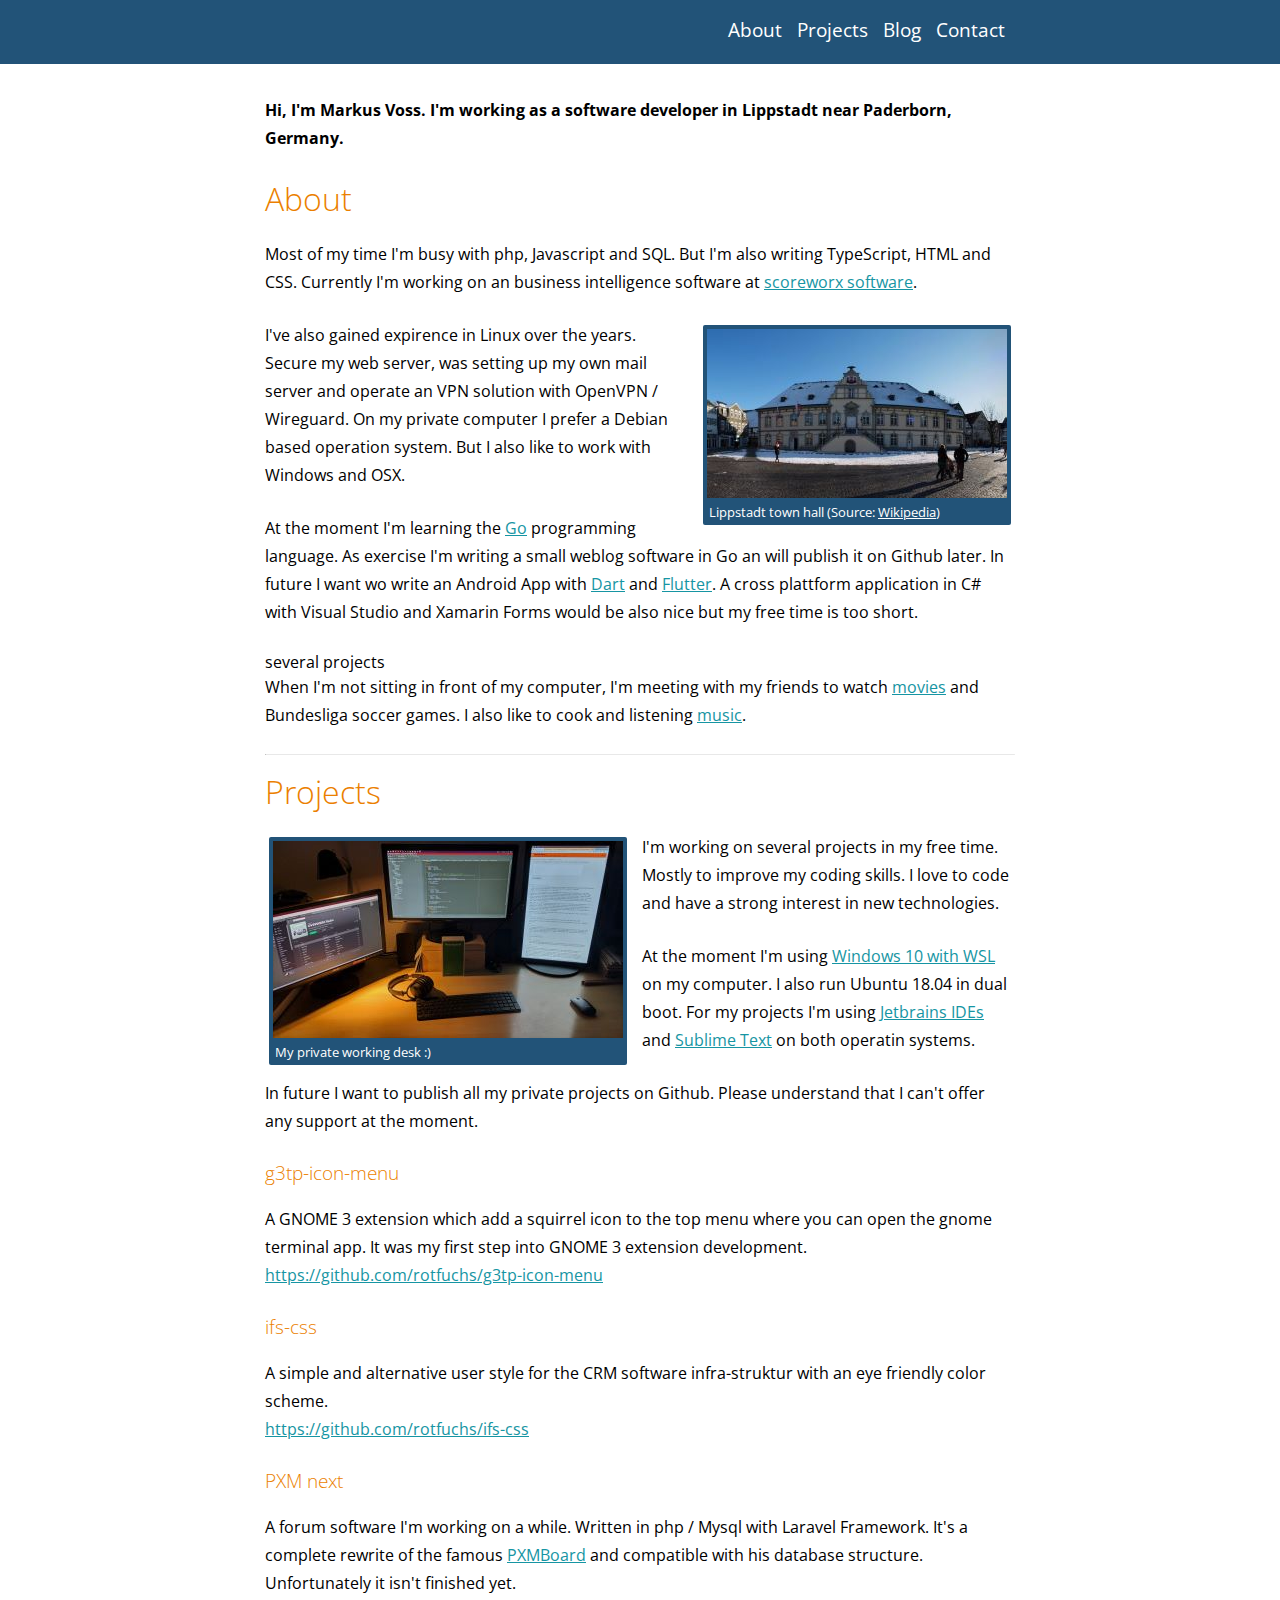
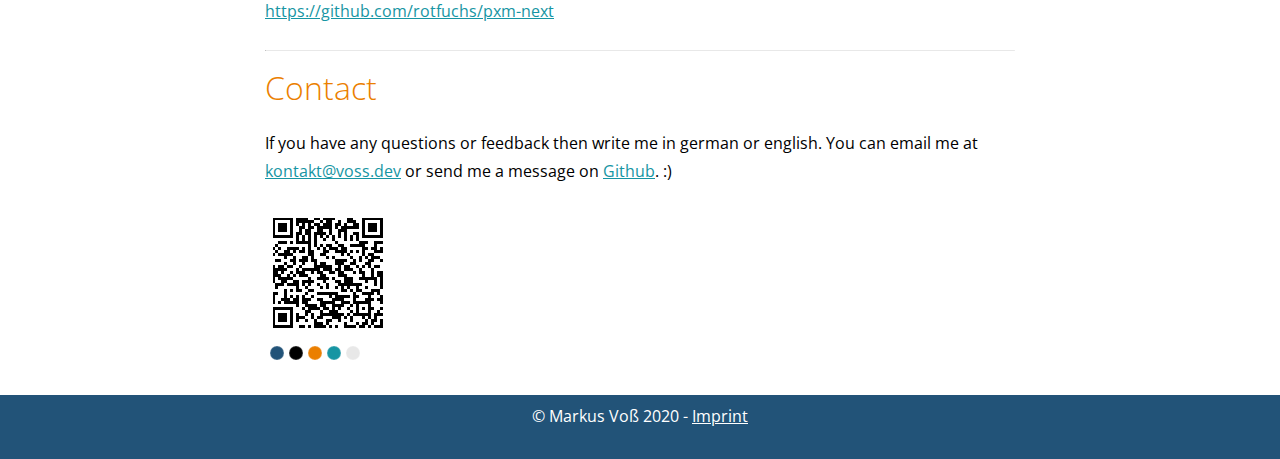
<file: index.html>
<!doctype html>

<html lang="en">
<head>
  	<meta charset="utf-8">

  	<title>Welcome - Markus Voss</title>
  	<meta name="author" content="Markus Voss">

  	<link rel="stylesheet" href="css/layout.css?v=1.0">
  	<link href="https://fonts.googleapis.com/css?family=Open+Sans:300,400" rel="stylesheet">
	<script type="text/javascript" src="js/qrcode.min.js"></script>
</head>

<body>

	<header>
		<div class="wrapper">
			<a href="#about">About</a>
			<a href="#projects">Projects</a>
			<a href="https://medium.com/rotfuchs-dev" target="_blank">Blog</a>
			<a href="#contact">Contact</a>
		</div>
	</header>

	<div class="content">
		<div class="wrapper">

			<p class="bold">
				Hi, I'm Markus Voss. I'm working as a software developer in Lippstadt near Paderborn, Germany.
			</p>

			<h1 id="about">About</h1>

			<p>
				Most of my time I'm busy with php, Javascript and SQL. But I'm also writing TypeScript, HTML and CSS. Currently I'm working on an business intelligence software at <a href="https://www.scoreworx.de">scoreworx software</a>.
			</p>

			<figure class="image image_right">
			  <img src="img/lippstadt_rathausplatz_small.jpg" alt="Image of the Lippstadt town hall" />
			  <figcaption>Lippstadt town hall (Source: <a href="https://commons.wikimedia.org/wiki/File:Panorama_Rathausplatz_in_Lippstadt.jpg">Wikipedia</a>)</figcaption>
			</figure>

			<p>
				I've also gained expirence in Linux over the years. Secure my web server, was setting up my own mail server and operate an VPN solution with OpenVPN / Wireguard. On my private computer I prefer a Debian based operation system. But I also like to work with Windows and OSX.
			</p>

			<p>
				At the moment I'm learning the <a href="https://golang.org">Go</a> programming language. As exercise I'm writing a small weblog software in Go an will publish it on Github later. In future I want wo write an Android App with <a href="https://www.dartlang.org">Dart</a> and <a href="https://flutter.dev">Flutter</a>. A cross plattform application in C# with Visual Studio and Xamarin Forms would be also nice but my free time is too short.
			</p>several projects
			<p>
				When I'm not sitting in front of my computer, I'm meeting with my friends to watch <a href="https://letterboxd.com/rotfuchs">movies</a> and Bundesliga soccer games. I also like to cook and listening <a href="https://www.last.fm/user/rotfuchs_fm">music</a>.
			</p>

			<hr />

			<h1 id="projects">Projects</h1>

			<figure class="image image_left">
			  <img src="img/private_desktop.jpg" alt="Image of my private desk" />
			  <figcaption>My private working desk :)</figcaption>
			</figure>

			<p>
				I'm working on several projects in my free time. Mostly to improve my coding skills. I love to code and have a strong interest in new technologies.
			</p>

			<p>
				At the moment I'm using <a href="https://en.wikipedia.org/wiki/Windows_Subsystem_for_Linux">Windows 10 with WSL</a> on my computer. I also run Ubuntu 18.04 in dual boot. For my projects I'm using <a href="https://www.jetbrains.com">Jetbrains IDEs</a> and <a href="https://www.sublimetext.com">Sublime Text</a> on both operatin systems.
			</p>

			<p>
				In future I want to publish all my private projects on Github. Please understand that I can't offer any support at the moment.
			</p>

			<h3>g3tp-icon-menu</h3>
			<p>
				A GNOME 3 extension which add a squirrel icon to the top menu where you can open the gnome terminal app. It was my first step into GNOME 3 extension development.<br />
				<a href="https://github.com/rotfuchs/g3tp-icon-menu">https://github.com/rotfuchs/g3tp-icon-menu</a>
			</p>

			<h3>ifs-css</h3>
			<p>
				A simple and alternative user style for the CRM software infra-struktur with an eye friendly color scheme.<br />
				<a href="https://github.com/rotfuchs/ifs-css">https://github.com/rotfuchs/ifs-css</a>
			</p>

			<h3>PXM next</h3>
			<p>
				A forum software I'm working on a while. Written in php / Mysql with Laravel Framework. It's a complete rewrite of the famous <a href="https://sourceforge.net/projects/pxmboard">PXMBoard</a> and compatible with his database structure. Unfortunately it isn't finished yet.<br />
				<a href="https://github.com/rotfuchs/pxm-next">https://github.com/rotfuchs/pxm-next</a>
			</p>

			<hr />

			<h1 id="contact">Contact</h1>
			<p>
				If you have any questions or feedback then write me in german or english. You can email me at <a href="mailto:kontakt@voss.dev">kontakt@voss.dev</a> or send me a message on <a href="https://github.com/rotfuchs">Github</a>. :)
			</p>

			<div id="qrcode"></div>
			<script type="text/javascript">
				new QRCode(document.getElementById("qrcode"), {
					text: window.location.href,
					width: 110,
					height: 110,
					colorDark : "#000000",
					colorLight : "#ffffff",
				});
			</script>

			<div class="used_colors">
				<div class="color_scheme">
					<div class="background-color"></div>
					<div class="text-color"></div>
					<div class="headline-color"></div>
					<div class="link-color"></div>
					<div class="border-color"></div>
					
				</div>
			</div>

		</div>
	</div>

	<footer>
		<div class="wrapper">
			<div class="copyright">&copy; Markus Vo&szlig; 2020 - <a href="imprint.html">Imprint</a></div>
		</div>
	</footer>
</body>
</html>
</file>
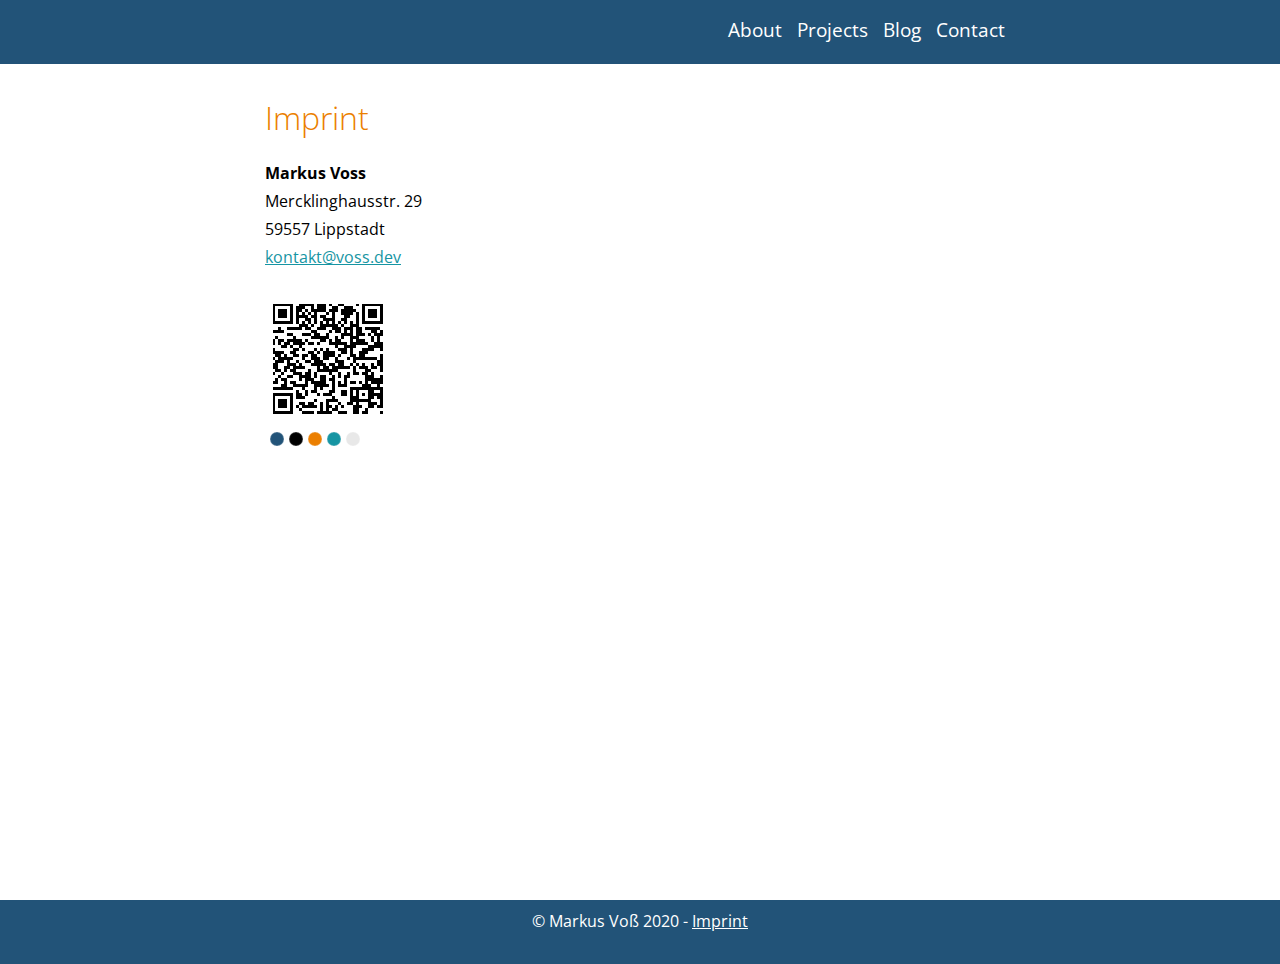
<file: imprint.html>
<!doctype html>

<html lang="en">
<head>
    <meta charset="utf-8">

    <title>Imprint - Markus Voss</title>
    <meta name="author" content="Markus Voss">

    <link rel="stylesheet" href="css/layout.css?v=1.0">
    <link href="https://fonts.googleapis.com/css?family=Open+Sans:300,400" rel="stylesheet">
    <script type="text/javascript" src="js/qrcode.min.js"></script>
</head>

<body>

<header>
    <div class="wrapper">
        <a href="index.html#about">About</a>
        <a href="index.html#projects">Projects</a>
        <a href="https://medium.com/rotfuchs-dev" target="_blank">Blog</a>
        <a href="index.html#contact">Contact</a>
    </div>
</header>

<div class="content">
    <div class="wrapper">

        <h1 id="contact">Imprint</h1>
        <p>
            <span class="bold">Markus Voss</span><br />
            Mercklinghausstr. 29<br />
            59557 Lippstadt<br />
            <a href="mailto:kontakt@voss.dev">kontakt@voss.dev</a>
        </p>

        <div id="qrcode"></div>
        <script type="text/javascript">
            new QRCode(document.getElementById("qrcode"), {
                text: window.location.href,
                width: 110,
                height: 110,
                colorDark : "#000000",
                colorLight : "#ffffff",
            });
        </script>

        <div class="used_colors">
            <div class="color_scheme">
                <div class="background-color"></div>
                <div class="text-color"></div>
                <div class="headline-color"></div>
                <div class="link-color"></div>
                <div class="border-color"></div>

            </div>
        </div>

    </div>
</div>

<footer>
    <div class="wrapper">
        <div class="copyright">&copy; Markus Vo&szlig; 2020 - <a href="imprint.html">Imprint</a></div>
    </div>
</footer>
</body>
</html>
</file>
<file: css/layout.css>
:root {
  --background-color: #225378;
  --text-color: #000000;
  --link-color: #1695A3;
  --headline-color: #EB7F00;
  --border-color: #E8E8E8;
  --background-text-color: #ffffff;
  --background-link-color: #ffffff;
}

* {
	margin: 0;
	padding: 0;
	font-family: 'Open Sans', sans-serif;
}

div.wrapper {
	max-width: 750px;
	margin: 0 auto;
	padding: 0 5px;
}

a {
	color: var(--link-color);
}

a:hover {
	text-decoration: none;
}

hr {
	border-top: 1px solid var(--border-color);
	border-bottom: 0;
	margin-bottom: 15px;
}

.underline {
	text-decoration: underline;
}

.bold {
	font-weight: bold;
}

/** Header START -------------------------- **/

header {
	height: 4em;
	background-color: var(--background-color);
	text-align: right;
}

header div.wrapper {
	padding: 16px 0;
	font-size: 1.2em;
}

header a {
	text-decoration: none;
	padding-right: 10px;
	color: var(--background-link-color);
}

header a:hover {
	text-decoration: underline;
}

/** Header END -------------------------- **/
/** Content START -------------------------- **/

h1, h2, h3, h4 {
	font-weight: 300;
	color: var(--headline-color);
	padding-bottom: 20px;
}

p {
	padding-bottom: 25px;
	line-height: 28px;
}

div.content {
	padding: 32px 0;
	min-height: calc(100vh - 8em);
	color: var(--text-color);
}

figure.image {
	display: inline;
	padding: 4px;
	margin: 4px;
	background-color: var(--background-color);
	color: var(--background-text-color);
	border-radius: 2px;
}

figure.image a {
	color: var(--background-link-color);
}

figure.image figcaption {
	font-size: 0.8em;
	padding: 0 2px;
}

figure.image_right {
	float: right;
	margin-left: 15px;
}

figure.image_left {
	float: left;
	margin-right: 15px;
}

table {
	padding-bottom: 25px;
}

table th {
	text-align: left;
	padding-right: 15px;
	font-size: 1em;
}
table td {
	font-size: 1em;
}

ul {
	padding: 0 0 25px 20px;
}

li {
	font-size: 1em;
}

div.image.left {
	border: 1px solid var(--border-color);
	width: 200px;
	height: 250px;
	float: left;
	margin: 0 10px 0 0;
}

div.image.right {
	border: 1px solid var(--border-color);
	width: 200px;
	height: 250px;
	float: right;
	margin: 0 0 0 10px;
}

#qrcode {
	padding: 8px;
	background-color: var(--background-link-color);
	display: inline-block;
}

@media only screen and (max-width: 580px) {
	div.image.right,
	div.image.left {
		float: none;
		margin: 0 auto;
	}
}


/** Content END -------------------------- **/
/** Footer START -------------------------- **/

footer {
	height: 4em;
	background-color: var(--background-color);
	
}

footer div.wrapper {
	padding: 10px 0;
	align-items: center;
	display: flex;
	justify-content: center;
}

footer div.used_colors {
	padding-left: 5px;
}

footer, footer a {
	color: var(--background-text-color);
}

div.color_scheme {
	display: inline-flex;
}

div.color_scheme div {
	position: relative;
	top: 2px;
	margin-left: 5px;
	width: 14px;
	height: 14px;
	border-radius: 7px;
	box-shadow: 0 0 1px 0px white inset, 0 0 1px 0px white;
}

div.background-color {
	background-color: var(--background-color);
}

div.text-color {
	background-color: var(--text-color);
}

div.link-color {
	background-color: var(--link-color);
}

div.headline-color {
	background-color: var(--headline-color);
}

div.border-color {
	background-color: var(--border-color);
}

/** Footer END -------------------------- **/
</file>
